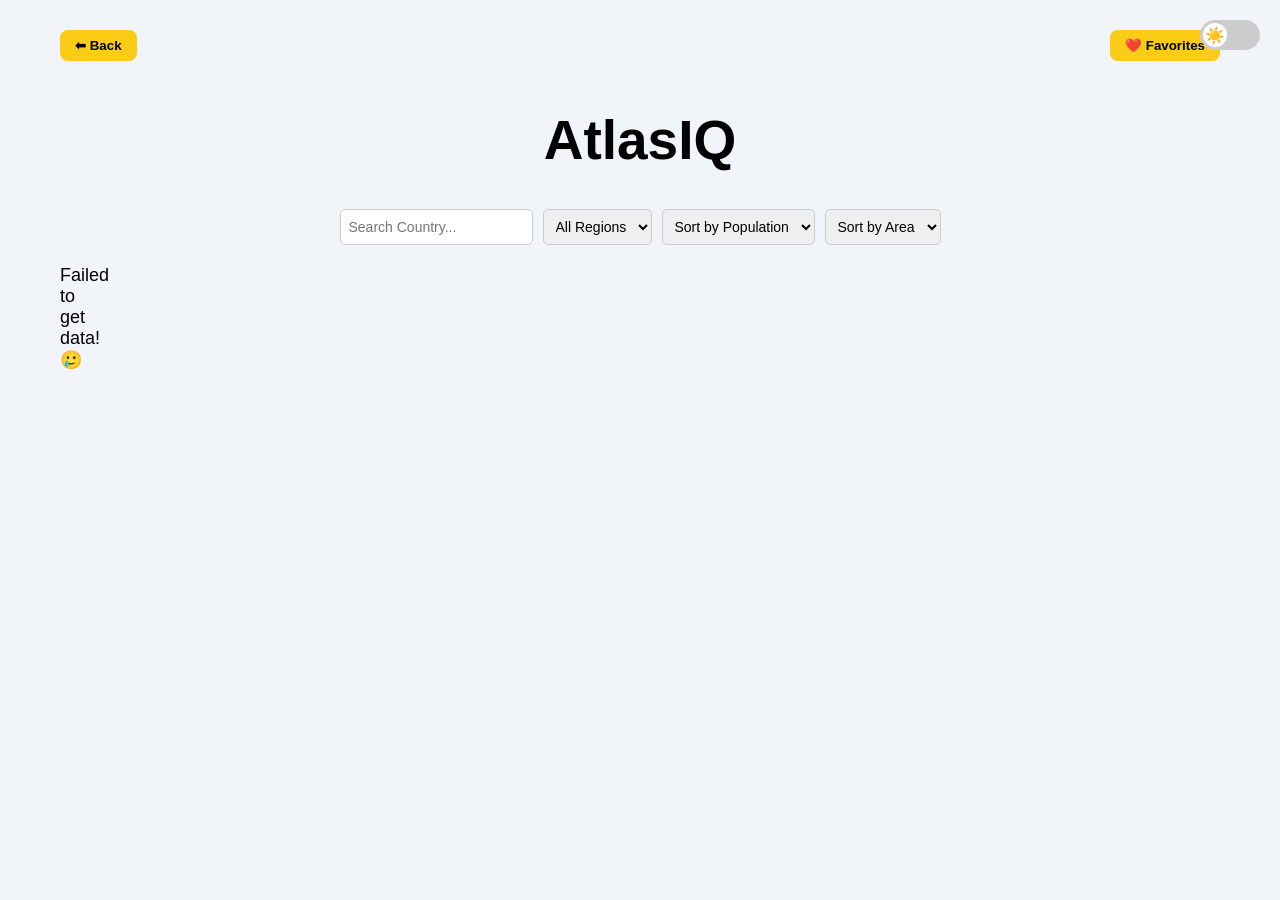
<file: index.html>
<!DOCTYPE html>
<html lang="en">
<head>
    <link rel="stylesheet" href="style.css">
    <meta charset="UTF-8">
    <meta name="viewport" content="width=device-width, initial-scale=1.0">
    <label class="switch">
  <input type="checkbox" id="themeToggle">
  <span class="slider"></span>
</label>
    <title>AtlasIQ</title>
</head>
<body>
   <div class="top-bar">
  <button onclick="goBack()">⬅ Back</button>
  <button onclick="showFavorites()">❤️ Favorites</button>
</div>
    <h1>AtlasIQ</h1>
    <div class="Search_country">
        <input type="text" id="country" placeholder="Search Country...">
        <select id="region">
            <option value="">All Regions</option>
            <option value="Asia">Asia</option>
            <option value="Americas">Americas</option>
            <option value="Africa">Africa</option>
            <option value="Europe">Europe</option>
            <option value="Oceania">Oceania</option>
        </select>
        <select id="sortPopulation">
            <option value="">Sort by Population</option>
            <option value="asc">Low to High</option>
            <option value="desc">High to Low</option>
        </select>
        <select id="sortArea">
            <option value="">Sort by Area</option>
            <option value="asc">Low to High</option>
            <option value="desc">High to Low</option>
        </select>

    </div>
    <div id="loader" class="loader">Loading countries...</div>
    <div id="countriesContainer" class="countries"></div>
    <div id="citiesContainer" class="countries"></div>
    <script src="script.js"></script>
</body>
</html>
</file>
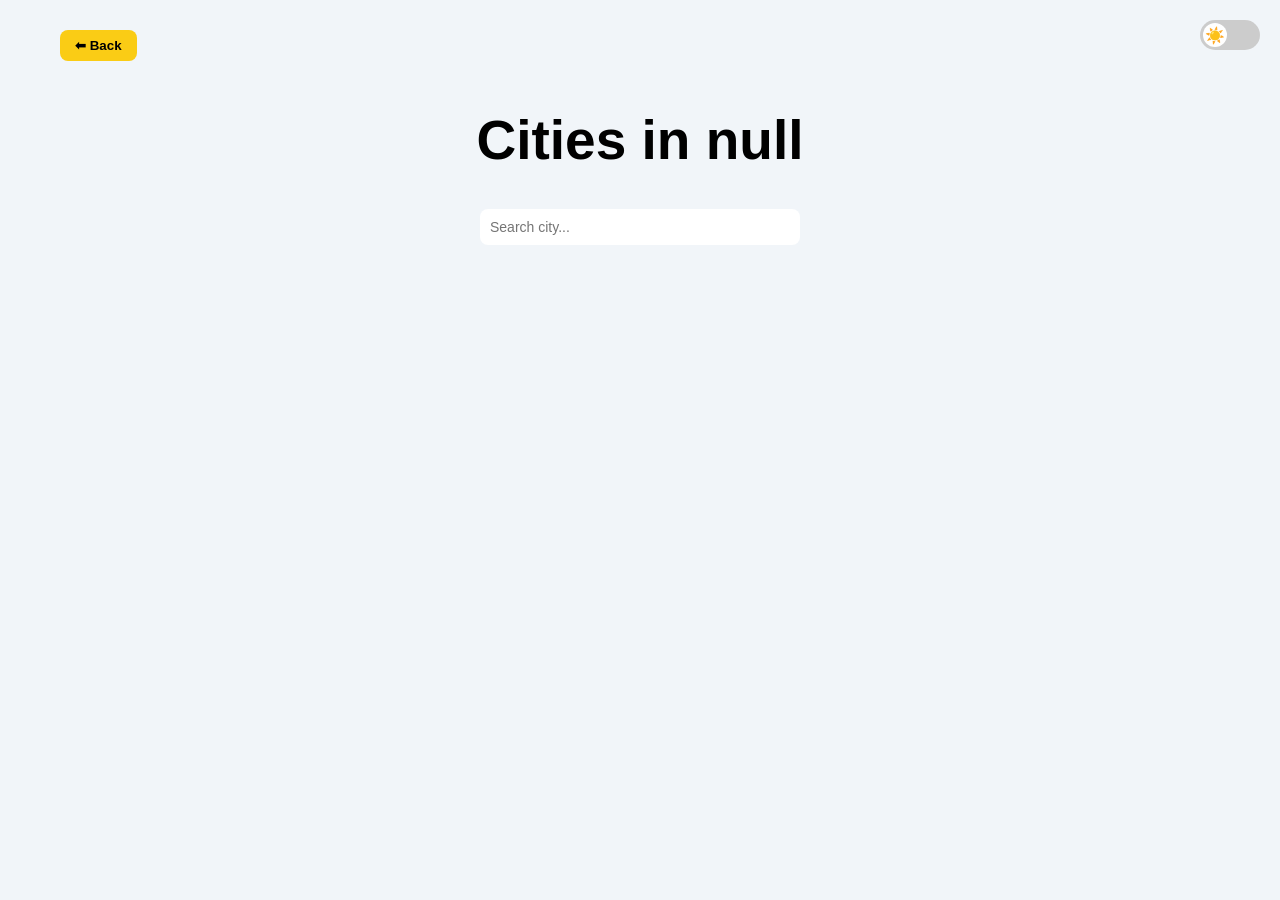
<file: index2.html>
<!DOCTYPE html>
<html lang="en">
<head>
  <meta charset="UTF-8">
  <label class="switch">
  <input type="checkbox" id="themeToggle">
  <span class="slider"></span>
</label>
  <div class="top-bar">
  <button onclick="goBack()">⬅ Back</button>
  <!-- <button onclick="showFavorites()">❤️ Favorites</button> -->
</div>
  <title>Cities</title>
  <link rel="stylesheet" href="style.css">
</head>
<body>
  <h1 id="title"></h1>
    <input type="text" id="citySearch" placeholder="Search city..." />
  <div id="citiesContainer" class="countries"></div>

  <script src="script2.js"></script>
</body>
</html>
</file>
<file: style.css>
body {
    font-family: Arial, sans-serif;
    margin: 0;
    padding: 20px;
    background: #91aee2;
}

body {
    max-width: 1200px;
    margin: 0 auto;
    overflow-x: hidden
}

h1 {
    text-align: center;
    font-size: 55px;
}

.Search_country {
    display: flex;
    flex-wrap: wrap;
    justify-content: center;
    gap: 10px;
    margin-bottom: 20px;
    /* width: 300px; */
}

input, select {
    padding: 8px;
    font-size: 14px;
    border-radius: 5px;
    border: 1px solid #ccc;
}

.loader {
    text-align: center;
    font-size: 18px;
    margin: 20px;
    width: 10px;
}

.countries {
    display: grid;
    grid-template-columns: repeat(auto-fit, minmax(250px, 1fr));
    gap: 20px;
    padding: 30px;
    max-width: 1200px;
    margin: 0 auto;
}

.card {
    width: 100%;
    box-sizing: border-box;
    overflow: hidden;
}

.card {
    background:rgb(246, 247, 244);;
    padding: 12px;
    border-radius: 10px;
    box-shadow: 0 4px 10px rgba(0,0,0,0.1);
    transition: 0.2s;
    width: 100%;
    border: 3px solid black;
    text-align: center;
}

.card:hover {
    transform: scale(1.05);
}

.card img {
    width: 100%;
    height: 180px;
    object-fit: contain;
    display: block;
    margin: 0 auto;
    object-position: top;
}

@media (max-width: 500px) {
    h1 {
        font-size: 20px;
    }
}

.card {
  cursor: pointer;
}

.card {
  position: relative;
}

.fav-btn {
  position: absolute;
  top: 10px;
  right: 10px;

  width: 36px;
  height: 36px;

  border-radius: 50%;
  border: none;

  background: rgba(0, 0, 0, 0.5);
  color: white;

  display: flex;
  align-items: center;
  justify-content: center;

  font-size: 18px;
  cursor: pointer;

  backdrop-filter: blur(6px);
  transition: 0.2s;
}

#citySearch {
  padding: 10px;
  width: 300px;
  border-radius: 8px;
  border: none;
  margin: 20px auto;
  display: block;
}

.top-bar {
  display: flex;
  justify-content: space-between; 
  align-items: center;
  padding: 10px 20px;
}

.top-bar button {
  padding: 8px 15px;
  border-radius: 8px;
  border: none;
  cursor: pointer;
  background: #facc15;
  font-weight: bold;
  transition: 0.2s;
}

.top-bar button:hover {
  transform: scale(1.05);
}

.switch {
  position: fixed;
  top: 20px;
  right: 20px;
  width: 60px;
  height: 30px;
}

.switch input {
  opacity: 0;
  width: 0;
  height: 0;
}

.slider {
  position: absolute;
  cursor: pointer;
  background-color: #ccc;
  border-radius: 30px;
  top: 0;
  left: 0;
  right: 0;
  bottom: 0;
  transition: 0.4s;
}

.slider::before {
  position: absolute;
  content: "☀️";
  height: 24px;
  width: 24px;
  left: 3px;
  bottom: 3px;
  background-color: white;
  border-radius: 50%;
  display: flex;
  align-items: center;
  justify-content: center;
  transition: 0.4s;
}

input:checked + .slider {
  background-color: #1e293b;
}

input:checked + .slider::before {
  transform: translateX(30px);
  content: "🌙";
}

body {
  background: #f1f5f9;
  color: black;
}

.dark-mode {
  background: #0f172a;
  color: white;
}

.dark-mode .card {
  background: #1e293b;
  border: 2px solid #facc15;
}

.no-image {
  position: relative;
  width: 100%;
  height: 200px;
  overflow: hidden;
  border-radius: 10px;
}

.no-image img {
  width: 100%;
  height: 100%;
  object-fit: cover;
  filter: brightness(0.7);
}

.overlay {
  position: absolute;
  top: 50%;
  left: 50%;
  transform: translate(-50%, -50%);
  
  color: white;
  font-size: 25px;
  /* font-weight: bold; */
  
  background: rgba(0, 0, 0, 0.5);
  padding: 6px 12px;
  border-radius: 8px;
  
}
</file>
